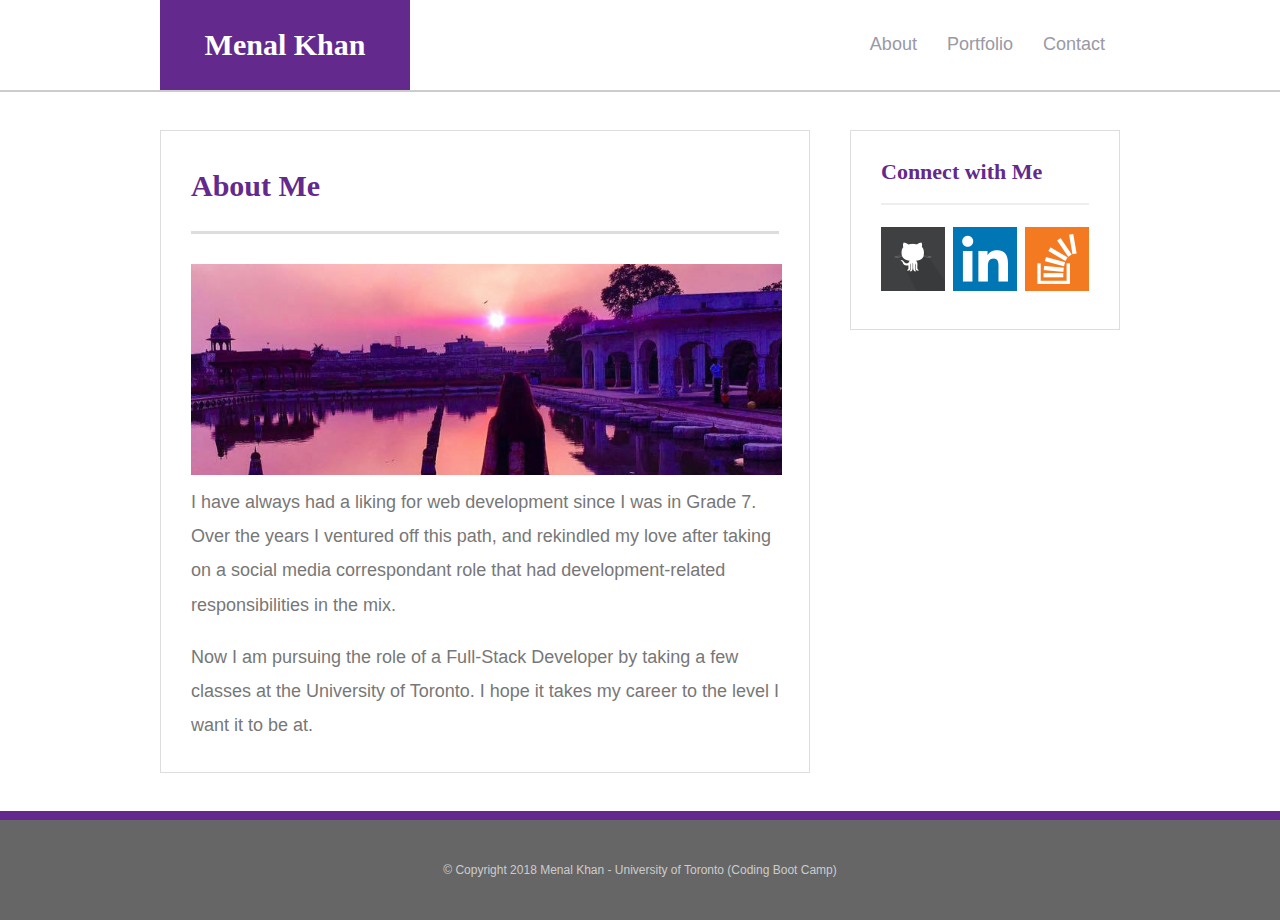
<file: index.html>
<!DOCTYPE html>
<html lang="en">
<head>
	<title>Menal Khan's Portfolio</title>

	<meta charset="UTF-8">
	<meta http-equiv="x-ua-compatible" content="ie=edge">
	<meta name="viewport" content="width=device-width, initial-scale=1">
	<meta name="description" content="An Aspiring Full-Stack Developer's Portfolio">
	<meta name="keywords" content="resume, web developer, developer, portfolio">
	<meta name="author" content="Menal Khan">

	<link rel="stylesheet" type="text/css" href="reset.css">
	<link rel="stylesheet" type="text/css" href="style.css">
</head>
<body>
	<div class="wrapper">

		<header>
			<div id="header_block">
				<div id="headernameblock"><h1 id="headername">Menal Khan</h1></div>
				<nav>
					<div class="nav_link"><p><a href="index.html">About</a></p></div>
					<div class="nav_vertical_bar"></div>
					<div class="nav_link"><p><a href="portfolio.html">Portfolio</a></p></div>
					<div class="nav_vertical_bar"></div>
					<div class="nav_link"><p><a href="contact.html">Contact</a></p></div>
				</nav>
			</div>
		</header>

		<div id="main_block">
			<section>
				<h2>About Me</h2>
				<div id="section_grey_line"></div>
				<img id="displaypic" src="pictureofmenal.jpg" alt="A Picture of Menal">
				<p>I have always had a liking for web development since I was in Grade 7. Over the years I ventured off this path, and rekindled my love after taking on a social media correspondant role that had development-related responsibilities in the mix.</p>
				<br/>
				<p>Now I am pursuing the role of a Full-Stack Developer by taking a few classes at the University of Toronto. I hope it takes my career to the level I want it to be at. </p>
			</section>

			<aside>
				<h3>Connect with Me</h3>
				<div id="aside_grey_line"></div>
				<div id="social_images">
					<a href="https://github.com/menalkhan/" target="_blank"><img src="social_github.png" alt="GitHub"></a>
					<a href="https://www.linkedin.com/in/menalkhan/" target="_blank"><img id="as_icon_middle" src="social_linkedin.png" alt="LinkedIn"></a>
					<a href="https://stackexchange.com/users/13523311/menal-khan" target="_blank"><img src="social_stackoverflow.png" alt="StackOverflow"></a>
				</div>
			</aside>
		</div>
	
		<div class="push"></div>
	</div>

	<footer>
		<div id="footer_text">&copy; Copyright 2018 Menal Khan - University of Toronto (Coding Boot Camp)</div>
	</footer>
</body>
</html>
</file>
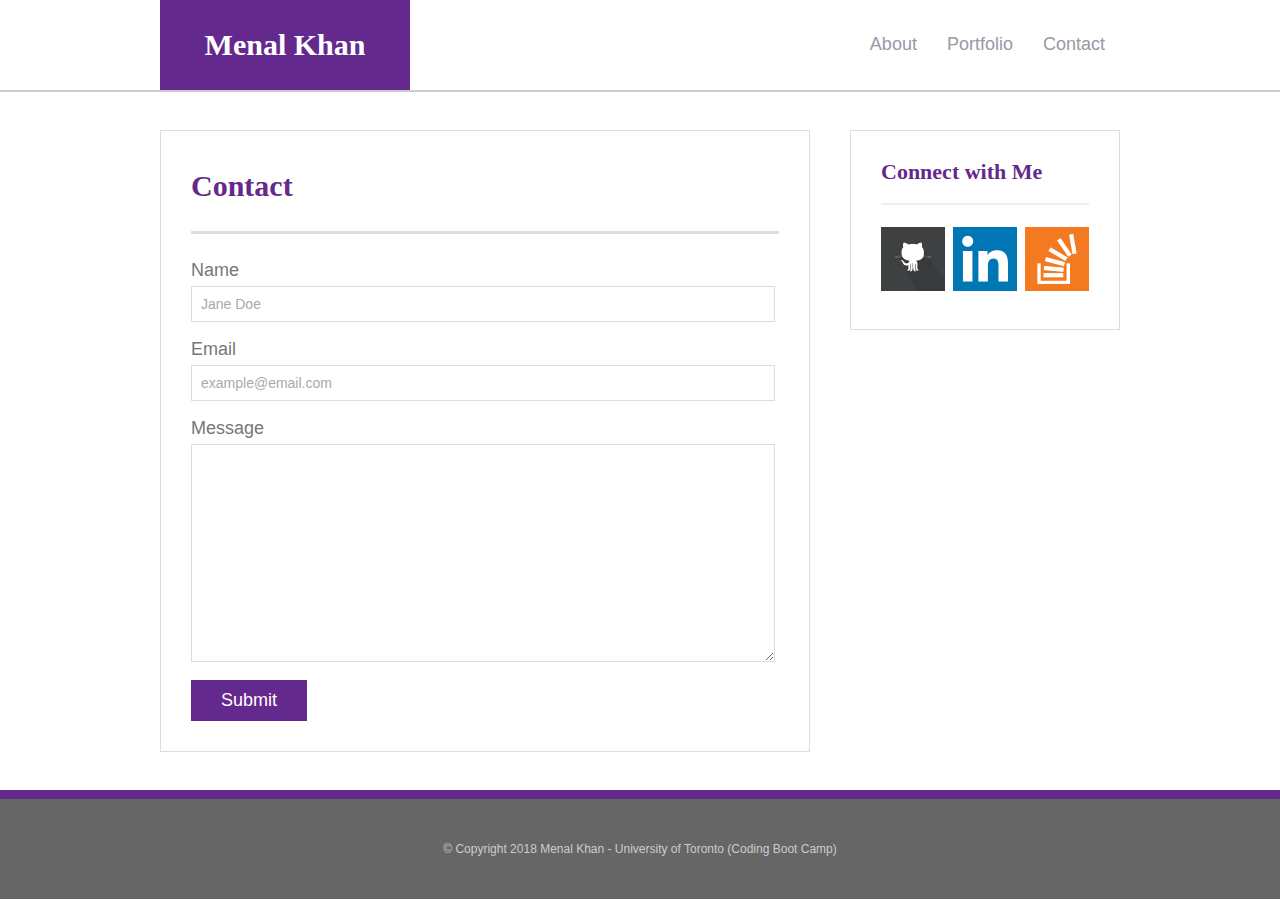
<file: contact.html>
<!DOCTYPE html>
<html lang="en">
<head>
	<title>Menal Khan's Portfolio</title>

	<meta charset="UTF-8">
	<meta http-equiv="x-ua-compatible" content="ie=edge">
	<meta name="viewport" content="width=device-width, initial-scale=1">
	<meta name="description" content="An Aspiring Full-Stack Developer's Portfolio">
	<meta name="keywords" content="resume, web developer, developer, portfolio">
	<meta name="author" content="Menal Khan">

	<link rel="stylesheet" type="text/css" href="reset.css">
	<link rel="stylesheet" type="text/css" href="style.css">
</head>
<body>
	<div class="wrapper">

		<header>
			<div id="header_block">
				<div id="headernameblock"><h1 id="headername">Menal Khan</h1></div>
				<nav>
					<div class="nav_link"><p><a href="index.html">About</a></p></div>
					<div class="nav_vertical_bar"></div>
					<div class="nav_link"><p><a href="portfolio.html">Portfolio</a></p></div>
					<div class="nav_vertical_bar"></div>
					<div class="nav_link"><p><a href="contact.html">Contact</a></p></div>
				</nav>
			</div>
		</header>

		<div id="main_block">
			<section>
				<h2>Contact</h2>
				<div id="section_grey_line"></div>
				
				<form>
					<label>Name</label><br/>
					<input type="text" name="name" value="Jane Doe"><br/><br/>

					<label>Email</label><br/>
					<input type="email" name="email" value="example@email.com"><br/><br/>

					<label>Message</label><br/>
					<textarea name="message"></textarea><br/>

					<div id="submit_button"><input type="submit" value="Submit"></div>
				</form>
			</section>

			<aside>
				<h3>Connect with Me</h3>
				<div id="aside_grey_line"></div>
				<div id="social_images">
					<a href="https://github.com/menalkhan/" target="_blank"><img src="social_github.png" alt="GitHub"></a>
					<a href="https://www.linkedin.com/in/menalkhan/" target="_blank"><img id="as_icon_middle" src="social_linkedin.png" alt="LinkedIn"></a>
					<a href="https://stackexchange.com/users/13523311/menal-khan" target="_blank"><img src="social_stackoverflow.png" alt="StackOverflow"></a>
				</div>
			</aside>
		</div>
		<div class="push"></div>
	</div>
	
	<footer>
		<div id="footer_text">&copy; Copyright 2018 Menal Khan - University of Toronto (Coding Boot Camp)</div>
	</footer>
</body>
</html>
</file>
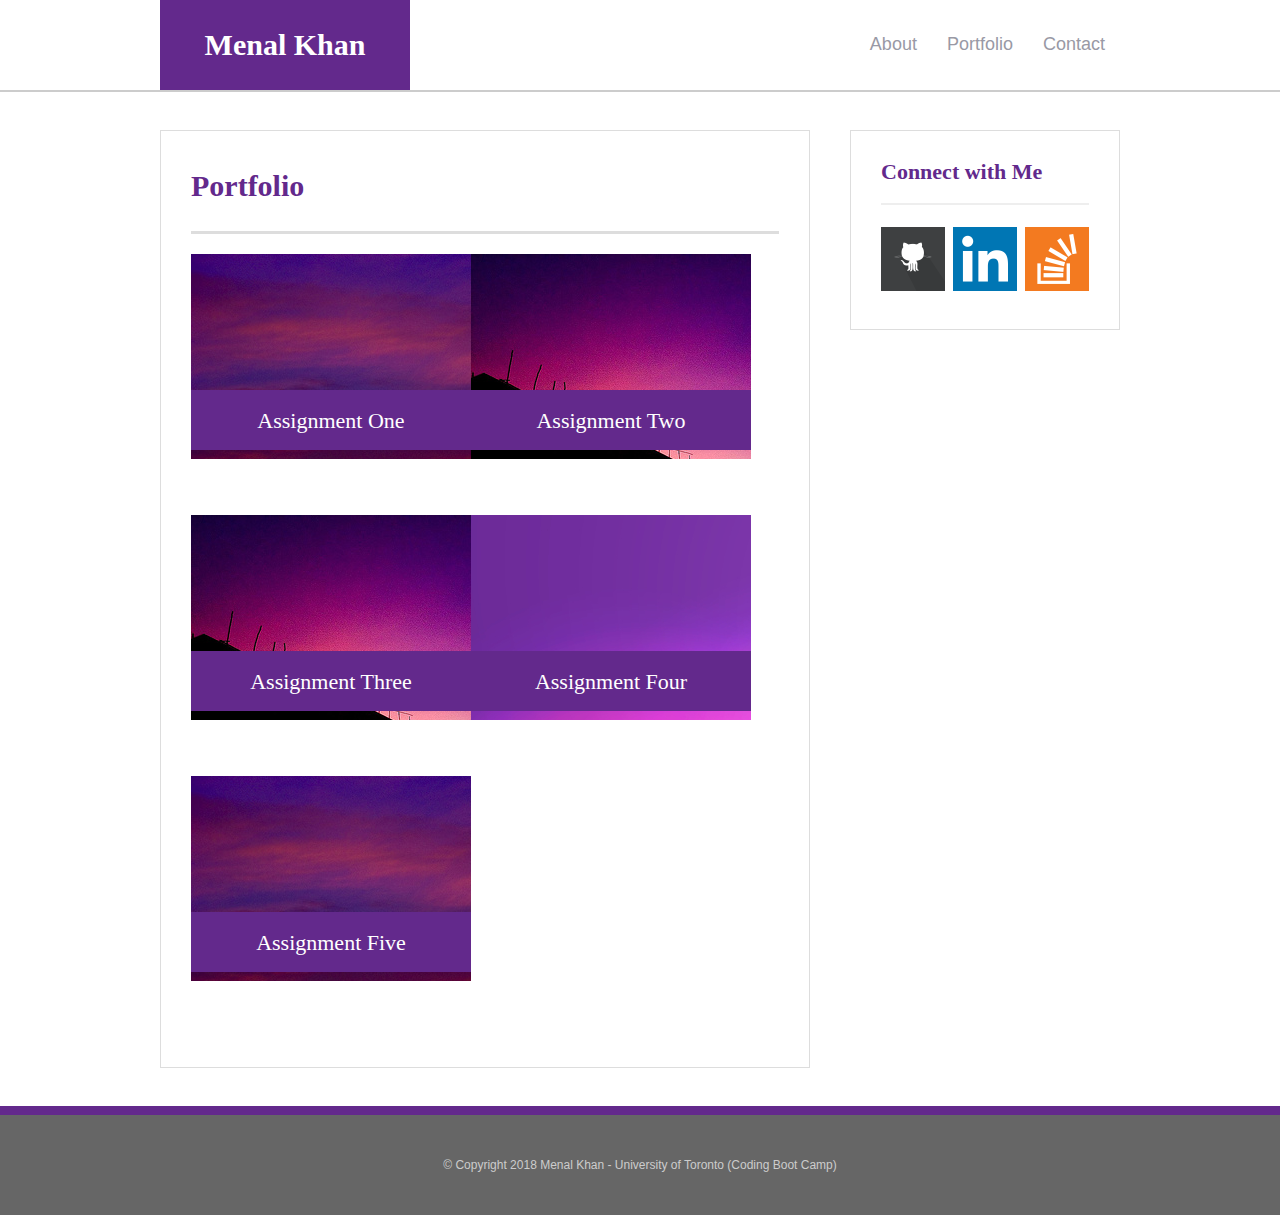
<file: portfolio.html>
<!DOCTYPE html>
<html lang="en">
<head>
	<title>Menal Khan's Portfolio</title>

	<meta charset="UTF-8">
	<meta http-equiv="x-ua-compatible" content="ie=edge">
	<meta name="viewport" content="width=device-width, initial-scale=1">
	
	<meta name="description" content="An Aspiring Full-Stack Developer's Portfolio">
	<meta name="keywords" content="resume, web developer, developer, portfolio">
	<meta name="author" content="Menal Khan">

	<link rel="stylesheet" type="text/css" href="reset.css">
	<link rel="stylesheet" type="text/css" href="style.css">
</head>
<body>
	<div class="wrapper">

		<header>
			<div id="header_block">
				<div id="headernameblock"><h1 id="headername">Menal Khan</h1></div>
				<nav>
					<div class="nav_link"><p><a href="index.html">About</a></p></div>
					<div class="nav_vertical_bar"></div>
					<div class="nav_link"><p><a href="portfolio.html">Portfolio</a></p></div>
					<div class="nav_vertical_bar"></div>
					<div class="nav_link"><p><a href="contact.html">Contact</a></p></div>
				</nav>
			</div>
		</header>

		<div id="main_block">
			<section>
				<h2>Portfolio</h2>
				<div id="section_grey_line"></div>

				<div id="portfolio_pic_block">
					<div class="portfolio_pic">
						<a href="#"><div class="portfolio_pic_text_block">Assignment One</div></a>
						<img src="portfolio_5.jpg" alt="Assignment One">
					</div>
					<div class="portfolio_pic">
						<a href="#"><div class="portfolio_pic_text_block">Assignment Two</div></a>
						<img src="portfolio_3.jpg" alt="Assignment Two">
					</div>
					<div class="portfolio_pic">
						<a href="#"><div class="portfolio_pic_text_block">Assignment Three</div></a>
						<img src="portfolio_3.jpg" alt="Assignment Three">
					</div>
					<div class="portfolio_pic">
						<a href="#"><div class="portfolio_pic_text_block">Assignment Four</div></a>
						<img src="portfolio_4.jpg" alt="Assignment Four">
					</div>
					<div class="portfolio_pic">
						<a href="#"><div class="portfolio_pic_text_block">Assignment Five</div></a>
						<img src="portfolio_5.jpg" alt="Assignment Five">
					</div>
				</div>
			</section>

			<aside>
				<h3>Connect with Me</h3>
				<div id="aside_grey_line"></div>
				<div id="social_images">
					<a href="https://github.com/menalkhan/" target="_blank"><img src="social_github.png" alt="GitHub"></a>
					<a href="https://www.linkedin.com/in/menalkhan/" target="_blank"><img id="as_icon_middle" src="social_linkedin.png" alt="LinkedIn"></a>
					<a href="https://stackexchange.com/users/13523311/menal-khan" target="_blank"><img src="social_stackoverflow.png" alt="StackOverflow"></a>
				</div>
			</aside>
		</div>

		<div class="push"></div>
	</div>

	<footer>
		<div id="footer_text">&copy; Copyright 2018 Menal Khan - University of Toronto (Coding Boot Camp)</div>
	</footer>
</body>
</html>
</file>
<file: style.css>
/* selectors for all HTML tags across all pages */
body {
	background: url('https://thumbs.dreamstime.com/t/light-peach-ornament-background-14783929.jpg'); 
	background-repeat: repeat;
	margin: 0px;
	padding: 0px;
	
	font-family: 'Arial', 'Helvetica Neue', Helvetica, sans-serif;
	font-size: 18px;
	color: #777777;
}

a {
	color: #9999A5;
	text-decoration: none;
}

h1, h2, h3 {
	font-family: 'Georgia', Times, Times New Roman, serif;
	font-weight: bold;
	font-size: 30px;
	color: #63298C;
}

h3 {
	font-size: 22px
}


header {
	background: #ffffff;
	border-bottom: 2px solid #cccccc;
}

#header_block {
	width: 960px;
	height: 90px;
	margin: 0px auto;

	display: flex;
	align-items: center;
	justify-content: space-between;
}

#headernameblock {
	background: #63298C;
	width: 250px;
	height: 90px;

	display: flex;
	align-items: center;
}

#headername {
	margin: auto;
	color: white;
}


/* selectors for navigation content */
nav {
	height: 20px;
	display: flex;
	justify-content: flex-end;
}

.nav_link {
	background: white;
	height: 100%;
	padding: 0px 15px;

	transition: all 0.2s linear;
}

.nav_link:hover {
	background: #efefef;
}

.nav_bar {
	background: #efefef;
	width: 1px; 
	height: 100%;
}



/* selectors for main content (section + aside) */
/* entire content area should be 960px, but in the screenshot given for this assignment, the ruler said it was in the 500-600px range, that is the range I went with. */

#main_block {
	width: 960px;
	margin: 38px auto;

	display: flex;
	justify-content: space-between;
}

section, aside {
	background: #ffffff;
	border: 1px solid #dddddd;
	width: 588px;
	padding: 40px 30px 30px 30px;
}

section p {
	line-height: 190%;
}

#section_grey_line {
	background: #dddddd;
	height: 3px;
	margin: 30px 0 20px 0;
}

aside {
	width: 208px;
	height: 133px;
	padding: 30px 30px 35px 30px;
}

aside img {
	width: 64px;
	height: 64px;

	transition: all 0.2s linear;
}

aside img:hover {
	opacity: 0.7;
}

#aside_grey_line {
	background: #EEEEEE;
	height: 2px;
	margin: 20px 0 22px 0;
}

/* selectors for sidebar */


#social_images {
	display: flex;
	justify-content: space-between;
}


/* selectors for footer */

footer {
	background: #666666;
	border-top: 9px solid #63298C;
	height: 100px;

	display: flex;
	align-items: center;
	justify-content: center;
}

#footer_text {
	font-size: 12px;
	color: #cccccc;
}


/* selectors for display picture */

#displaypic {
	margin: 10px 25px 10px 0px;
	float: left;
	
}


#displaypic_block {
	width: 588px;
	margin-top: 40px;
	display: flex;
	justify-content: space-between;
	flex-wrap: wrap;
}

/* selectors for portfolio */
/* Could not figure out why there was no space showing in between the portfolio images */

.portfolio_pic {
	width: 280px;
	height: 205px;
	overflow: hidden;
	float: left;
	margin-bottom: 56px;
	position: relative;
	
}

.portfolio_pic:nth-child (even) {
	margin-right: 0px;
    
}

.portfolio_pic_text_block {
	background: #63298C;
	width: 100%;
	height: 40px;
	margin-top: 136px;
	padding-top: 20px;
	position: absolute;

	font-family: 'Georgia', Times, Times New Roman, serif;
	font-size: 22px;
	color: white;
	text-align: center;

	transition: all 0.2s linear;
}

.portfolio_pic_text_block:hover {
	background: #777777;
}


/* selectors for form */
form {
	margin-top: 27px;
}

input, textarea {
	border: 1px solid #dddddd;
	width: 564px;
	margin-top: 7px;
	padding: 9px;

	font-size: 14px;
	color: #a9a9a9;
}

input[type=submit] {
	background: #63298C;
	border: 0px;
	outline: none;
	width: auto;
	margin-top: 15px;
	padding: 10px 30px;

	font-size: 18px;
	color: white;

	transition: all 0.2s linear;
}

input[type=submit]:hover {
	background: #777777;
}

textarea {
	height: 198px;
}

/* media queries for 980, 640, and 768 screen widths */
@media screen and (max-width: 980px) {
	#header_block {
		width: 718px;
	}

	#main_block {
		width: 718px;
	}

	section {
		width: 350px;
	}

	#displaypic {
		width: 300px;
		margin: 10px auto 16px auto;
		float: none;
	}

	.portfolio_pic, .portfolio_pic img {
		width: 100%;
		max-width: 410px;
		height: 100%
		max-height: 306px;
	}
	
	input
	{
	width: 100%;
	}
}

@media screen and (max-width: 768px) {
	#header_block {
		width: 100%;
		max-width: 665px;
	}

	#main_block {
		width: 100%;
		max-width: 665px;
		flex-wrap: wrap;
	}

	section {
		width: 100%;
		margin-bottom: 38px;
	}

	aside {
		width: 100%;
	}

	#social_images {
		justify-content: flex-start;
	}

	#social_images img {
		margin-right: 10px;
	}

	#displaypic {
		width: 100%;
		margin: 10px auto 16px auto;
		float: none;
	}

	.portfolio_pic, .portfolio_pic img {
		width: 275px;
		height: 205px;
	}
	
	input
	{
	width: 100%;
	}
}

@media screen and (max-width: 640px) {
	#header_block {
		width: 100%;
		height: 122px;

		display: block;
	}

	#headernameblock {
		width: 100%;
		height: 70px;
	}

	nav {
		height: 52px;

		display: flex;
		flex-direction: row;
		justify-content: space-between;
	}

	.nav_link {
		width: 33.3%;
		margin: 0 auto;
		padding: 0;
	}

	#main_block {
		width: 100%;
		max-width: 472px;
		flex-wrap: wrap;
	}

	section {
		width: 100%;
		margin-bottom: 38px;
	}

	aside {
		width: 100%;
	}

	#social_images {
		justify-content: flex-start;
	}

	#social_images img {
		margin-right: 10px;
	}

	#displaypic {
		width: 100%;
		margin: 10px auto 16px auto;
		float: none;
	}

	.portfolio_pic, .portfolio_pic img {
		width: 100%;
		max-width: 410px;
		height: 100%;
		max-height: 306px;
	}
	
	input
	{
	width: 100%;
	}
}
</file>
